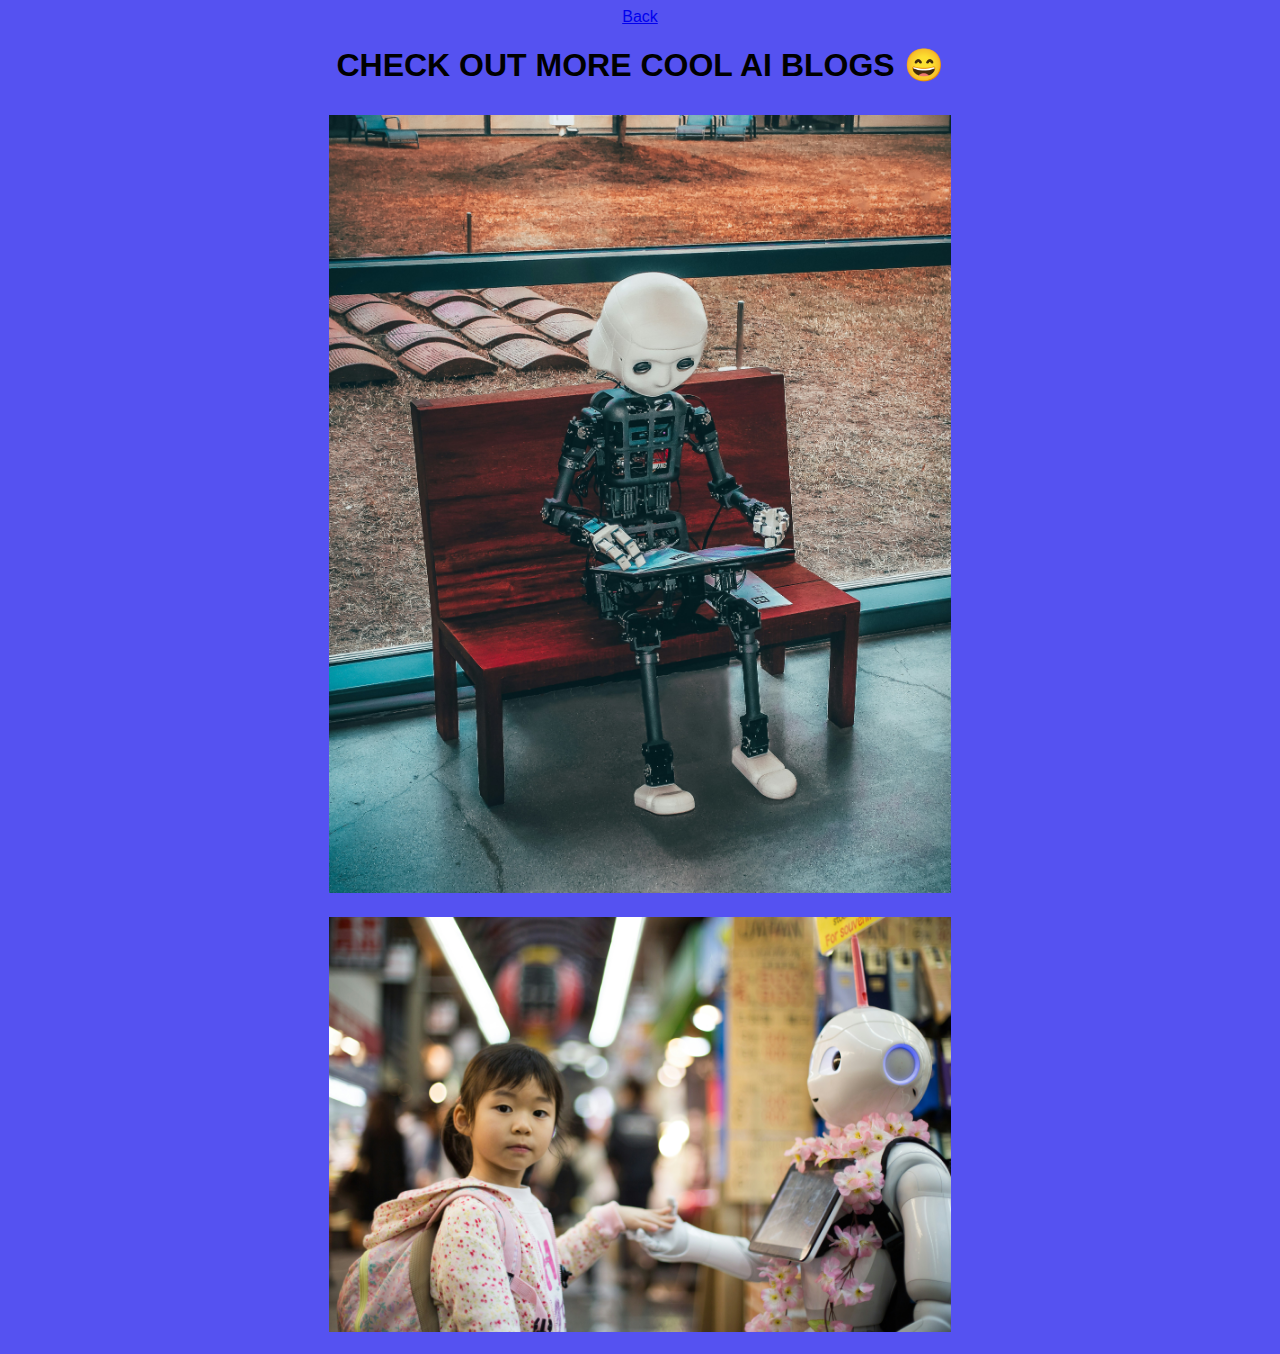
<file: AI AVENUE/moreblogs.html>
<!DOCTYPE html>
<html lang="en">
  <head>
    <meta charset="UTF-8" />
    <meta name="viewport" content="width=device-width, initial-scale=1.0" />
    <title>Blogs</title>
    <style>
      body {
        background-color: rgb(85, 82, 241);
        font-family: "Lucida Sans", "Lucida Sans Regular", "Lucida Grande",
          "Lucida Sans Unicode", Geneva, Verdana, sans-serif;
        text-align: center; /* Center align content */
      }

      h1 {
        margin-top: 20px; /* Add some space between heading and images */
      }

      .blog-images {
        display: flex; /* Use flexbox for layout */
        flex-wrap: wrap; /* Allow images to wrap to next line */
        justify-content: center; /* Center align images horizontally */
      }

      .blog-image {
        margin: 10px; /* Add some space around images */
      }

      img {
        max-width: 50%; /* Ensure images don't exceed container width */
        height: auto; /* Maintain aspect ratio */
      }
    </style>
  </head>
  <body>
    <a href="index.html">Back</a>

    <h1>CHECK OUT MORE COOL AI BLOGS 😄</h1>

    <div class="blog-images">
      <div class="blog-image">
        <img
          src="images/andrea-de-santis-zwd435-ewb4-unsplash.jpg"
          alt="Blog 1"
        />
      </div>
      <div class="blog-image">
        <img
          src="images/andy-kelly-0E_vhMVqL9g-unsplash (1).jpg"
          alt="Blog 2"
        />
      </div>
    </div>
  </body>
</html>
</file>
